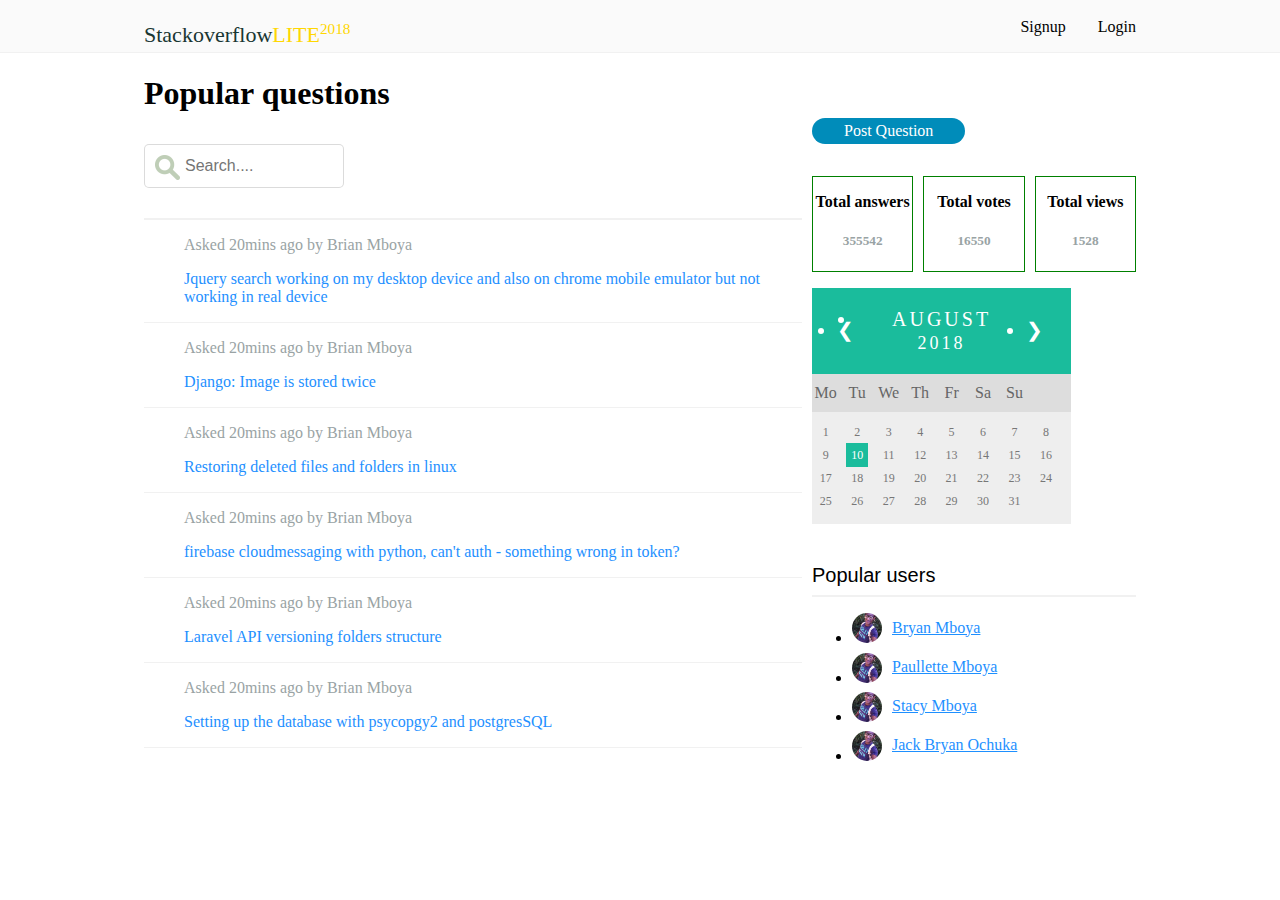
<file: index.html>
<!DOCTYPE html>

<html>

<head>
    <meta name="viewport" content="width=device-width, initial-scale=1.0">
    <link rel="stylesheet" href="https://use.fontawesome.com/releases/v5.0.13/css/all.css" integrity="sha384-DNOHZ68U8hZfKXOrtjWvjxusGo9WQnrNx2sqG0tfsghAvtVlRW3tvkXWZh58N9jp" crossorigin="anonymous">
    <link rel="stylesheet" href="UI/static/css/asheuh-framework.css" type="text/css">
    <link rel="shortcut icon" href="UI/static/images/H-logo.ico">
    <link rel="stylesheet" href="UI/static/css/style.css" type="text/css">
    <script src="UI/static/js/app.js"></script>
    <title>Stackoverflow | Lite</title>
</head>

<body>
    <header class="header">
        <nav class="myNavbar">
            <div>
                <ul class="myNav">
                    <div class="my-container">
                        <li>
                            <a style="font-size: 22px; color: gold;" href="index.html"><span class="smallerFont">Stackoverflow</span>LITE<sup><small>2018</small></sup></a>
                        </li>
                        <li class="right"><a href="UI/templates/mains/signin.html"> Login</a></li>
                        <li class="right"><a href="UI/templates/mains/signup.html"> Signup</a></li>
                    </div>
                </ul>
            </div>
        </nav>
    </header>
    <div class="my-container content grid-3">
        <div class="span-col-2">
            <h1>Popular questions</h1>
            <div class="search">
                <input class="animated" name="search" type="text" placeholder="Search....">
            </div>
            <hr>
            <div class="quiz">
                <ul class="qa">
                    <p class="asheuh">Asked 20mins ago by Brian Mboya</p>
                    <li class="dropdown-btn">
                        <a href="#">Jquery search working on my desktop device and also on chrome mobile emulator but not working in real device</a>
                    </li>
                    <div class="dropdown-container">
                        <ul class="stats">
                            <div class="new-container">
                                <h2>Question summary</h2>
                                <p>
                                    I have a website which contains jquery search (search based on object properties) and 
                                    the search result (HTML content) is appended from jquery. it is working perfectly fine 
                                    on a web device and also on chrome mobile emulator (in dev console) but it is not 
                                    working on the real device (Tested on both Android and IOS)
                                </p>
                                <div class="grid-3">
                                    <div class="summary">
                                        <h4>Total answers</h4>
                                        <h5><a href="#">0</a></h5>
                                        <a class="btn btn-success" href="UI/templates/mains/signin.html">Post Answer</a>
                                    </div>
                                    <div class="summary">
                                        <h4>Total votes</h4>
                                        <h5><a href="#">10</a></h5>
                                        <a href="UI/templates/mains/signin.html" class="btn btn-success">add vote</a>
                                    </div>
                                    <div class="summary">
                                        <h4>Total views</h4>
                                        <h5><a href="#">18</a></h5>
                                        <a href="UI/templates/mains/nonloginqdetails.html" class="btn btn-primary">view details</a>
                                    </div>
                                </div>
                            </div>
                        </ul>
                    </div>
                </ul>
            </div>
            <div class="quiz">
                <ul class="qa">
                    <p class="asheuh">Asked 20mins ago by Brian Mboya</p>
                    <li class="dropdown-btn">
                        <a href="#">Django: Image is stored twice</a>
                    </li>
                    <div class="dropdown-container">
                        <ul class="stats">
                            <div class="new-container">
                                <h2>Question summary</h2>
                                <p>
                                    I have a website which contains jquery search (search based on object properties) and
                                    the search result (HTML content) is appended from jquery. it is working perfectly fine
                                    on a web device and also on chrome mobile emulator (in dev console) but it is not
                                    working on the real device (Tested on both Android and IOS)
                                </p>
                                <div class="grid-3">
                                    <div class="summary">
                                        <h4>Total answers</h4>
                                        <h5><a href="#">0</a></h5>
                                        <a href="UI/templates/mains/signin.html" class="btn btn-success">post answer</a>
                                    </div>
                                    <div class="summary">
                                        <h4>Total votes</h4>
                                        <h5><a href="#">10</a></h5>
                                        <a href="#" class="btn btn-success">add vote</a>
                                    </div>
                                    <div class="summary">
                                        <h4>Total views</h4>
                                        <h5><a href="#">18</a></h5>
                                        <a href="UI/templates/mains/nonloginqdetails.html" class="btn btn-primary">view details</a>
                                    </div>
                                </div>
                            </div>
                        </ul>
                    </div>
                </ul>
            </div>
            <div class="quiz">
                <ul class="qa">
                    <p class="asheuh">Asked 20mins ago by Brian Mboya</p>
                    <li class="dropdown-btn">
                        <a href="#">Restoring deleted files and folders in linux</a>
                    </li>
                    <div class="dropdown-container">
                        <ul class="stats">
                            <div class="new-container">
                                <h2>Question summary</h2>
                                <p>
                                    I have a website which contains jquery search (search based on object properties) and
                                    the search result (HTML content) is appended from jquery. it is working perfectly fine
                                    on a web device and also on chrome mobile emulator (in dev console) but it is not
                                    working on the real device (Tested on both Android and IOS)
                                </p>
                                <div class="grid-3">
                                    <div class="summary">
                                        <h4>Total answers</h4>
                                        <h5><a href="#">0</a></h5>
                                        <a href="UI/templates/mains/signin.html" class="btn btn-success">post answer</a>
                                    </div>
                                    <div class="summary">
                                        <h4>Total votes</h4>
                                        <h5><a href="#">10</a></h5>
                                        <a href="#" class="btn btn-success">add vote</a>
                                    </div>
                                    <div class="summary">
                                        <h4>Total views</h4>
                                        <h5><a href="#">18</a></h5>
                                        <a href="UI/templates/mains/nonloginqdetails.html" class="btn btn-primary">view details</a>
                                    </div>
                                </div>
                            </div>
                        </ul>
                    </div>
                </ul>
            </div>
            <div class="quiz">
                <ul class="qa">
                    <p class="asheuh">Asked 20mins ago by Brian Mboya</p>
                    <li class="dropdown-btn">
                        <a href="#">firebase cloudmessaging with python, can't auth - something wrong in token?</a>
                    </li>
                    <div class="dropdown-container">
                        <ul class="stats">
                            <div class="new-container">
                                <h2>Question summary</h2>
                                <p>
                                    I have a website which contains jquery search (search based on object properties) and
                                    the search result (HTML content) is appended from jquery. it is working perfectly fine
                                    on a web device and also on chrome mobile emulator (in dev console) but it is not
                                    working on the real device (Tested on both Android and IOS)
                                </p>
                                <div class="grid-3">
                                    <div class="summary">
                                        <h4>Total answers</h4>
                                        <h5><a href="#">0</a></h5>
                                        <a href="UI/templates/mains/signin.html" class="btn btn-success">post answer</a>
                                    </div>
                                    <div class="summary">
                                        <h4>Total votes</h4>
                                        <h5><a href="#">10</a></h5>
                                        <a href="#" class="btn btn-success">add vote</a>
                                    </div>
                                    <div class="summary">
                                        <h4>Total views</h4>
                                        <h5><a href="#">18</a></h5>
                                        <a href="UI/templates/mains/nonloginqdetails.html" class="btn btn-primary">view details</a>
                                    </div>
                                </div>
                            </div>
                        </ul>
                    </div>
                </ul>
            </div>
            <div class="quiz">
                <ul class="qa">
                    <p class="asheuh">Asked 20mins ago by Brian Mboya</p>
                    <li class="dropdown-btn">
                        <a href="#">Laravel API versioning folders structure</a>
                    </li>
                    <div class="dropdown-container">
                        <ul class="stats">
                            <div class="new-container">
                                <h2>Question summary</h2>
                                <p>
                                    I have a website which contains jquery search (search based on object properties) and
                                    the search result (HTML content) is appended from jquery. it is working perfectly fine
                                    on a web device and also on chrome mobile emulator (in dev console) but it is not
                                    working on the real device (Tested on both Android and IOS)
                                </p>
                                <div class="grid-3">
                                    <div class="summary">
                                        <h4>Total answers</h4>
                                        <h5><a href="#">0</a></h5>
                                        <a href="UI/templates/mains/signin.html" class="btn btn-success">post answer</a>
                                    </div>
                                    <div class="summary">
                                        <h4>Total votes</h4>
                                        <h5><a href="#">10</a></h5>
                                        <a href="#" class="btn btn-success">add vote</a>
                                    </div>
                                    <div class="summary">
                                        <h4>Total views</h4>
                                        <h5><a href="#">18</a></h5>
                                        <a href="UI/templates/mains/nonloginqdetails.html" class="btn btn-primary">view details</a>
                                    </div>
                                </div>
                            </div>
                        </ul>
                    </div>
                </ul>
            </div>
            <div class="quiz">
                <ul class="qa">
                    <p class="asheuh">Asked 20mins ago by Brian Mboya</p>
                    <li class="dropdown-btn">
                        <a href="#">Setting up the database with psycopgy2 and postgresSQL</a>
                    </li>
                    <div class="dropdown-container">
                        <ul class="stats">
                            <div class="new-container">
                                <h2>Question summary</h2>
                                <p>
                                    I have a website which contains jquery search (search based on object properties) and
                                    the search result (HTML content) is appended from jquery. it is working perfectly fine
                                    on a web device and also on chrome mobile emulator (in dev console) but it is not
                                    working on the real device (Tested on both Android and IOS)
                                </p>
                                <div class="grid-3">
                                    <div class="summary">
                                        <h4>Total answers</h4>
                                        <h5><a href="#">1</a></h5>
                                        <a href="UI/templates/mains/signin.html" class="btn btn-success">post answer</a>
                                    </div>
                                    <div class="summary">
                                        <h4>Total votes</h4>
                                        <h5><a href="#">13</a></h5>
                                        <a href="#" class="btn btn-success">add vote</a>
                                    </div>
                                    <div class="summary">
                                        <h4>Total views</h4>
                                        <h5><a href="#">8</a></h5>
                                        <a href="UI/templates/mains/nonloginqdetails.html" class="btn btn-primary">view details</a>
                                    </div>
                                </div>
                            </div>
                        </ul>
                    </div>
                </ul>
            </div>
        </div>
        <div class="side-grid">
            <div class="post">
                <a href="UI/templates/mains/signin.html" class="btn btn-primary">Post Question</a>
            </div>
            <div class="side-grid">
                <div class="grid-3">
                    <div class="summary" style="border: 1px solid green; text-align: center;">
                        <h4 style="margin-top: 1em;">Total answers</h4>
                        <h5><a href="#">355542</a></h5>
                    </div>
                    <div class="summary" style="border: 1px solid green; text-align: center;">
                        <h4 style="margin-top: 1em;">Total votes</h4>
                        <h5><a href="#">16550</a></h5>
                    </div>
                    <div class="summary" style="border: 1px solid green; text-align: center;">
                        <h4 style="margin-top: 1em;">Total views</h4>
                        <h5><a href="#">1528</a></h5>
                    </div>
                </div>
            </div>
            <div class="cal" style="margin-top: 1em;">
            <div class="month">
                <ul>
                    <li class="prev">&#10094;</li>
                    <li class="next">&#10095;</li>
                    <li>
                        August<br>
                        <span style="font-size:18px">2018</span>
                    </li>
                </ul>
            </div>
            <ul class="weekdays">
                <li>Mo</li>
                <li>Tu</li>
                <li>We</li>
                <li>Th</li>
                <li>Fr</li>
                <li>Sa</li>
                <li>Su</li>
            </ul>
            <ul class="days">  
                <li>1</li>
                <li>2</li>
                <li>3</li>
                <li>4</li>
                <li>5</li>
                <li>6</li>
                <li>7</li>
                <li>8</li>
                <li>9</li>
                <li><span class="active">10</span></li>
                <li>11</li>
                <li>12</li>
                <li>13</li>
                <li>14</li>
                <li>15</li>
                <li>16</li>
                <li>17</li>
                <li>18</li>
                <li>19</li>
                <li>20</li>
                <li>21</li>
                <li>22</li>
                <li>23</li>
                <li>24</li>
                <li>25</li>
                <li>26</li>
                <li>27</li>
                <li>28</li>
                <li>29</li>
                <li>30</li>
                <li>31</li>
            </ul>
            </div>
            <div class="hide">
                <h3 id="brandi" class="side-link">Popular users</h3>
                <hr>
                <ul class="menu">
                    <li>
                        <a href="#" class="side-link">
                            <img class="image" style="border-radius: 50%; width: 30px; height: 30px;" src="UI/static/images/asheuh.jpeg">
                            <p style="margin-top: -1.8em; margin-left: 2.5em;">Bryan Mboya</p>
                        </a>
                    </li>
                    <li>
                        <a href="#" class="side-link">
                            <img class="image" style="border-radius: 50%; width: 30px; height: 30px;" src="UI/static/images/asheuh.jpeg">
                            <p style="margin-top: -1.8em; margin-left: 2.5em;">Paullette Mboya</p>
                        </a>
                    </li>
                    <li>
                        <a href="#" class="side-link">
                            <img class="image" style="border-radius: 50%; width: 30px; height: 30px;" src="UI/static/images/asheuh.jpeg">
                            <p style="margin-top: -1.8em; margin-left: 2.5em;">Stacy Mboya</p>
                        </a>
                    </li>
                    <li>
                        <a href="#" class="side-link">
                            <img class="image" style="border-radius: 50%; width: 30px; height: 30px;" src="UI/static/images/asheuh.jpeg">
                            <p style="margin-top: -1.8em; margin-left: 2.5em;">Jack Bryan Ochuka</p>
                        </a>
                    </li>
                </ul>
            </div>
        </div>
    </div>
    <script>
        includeHTML();
    </script>
</body>

</html>
</file>
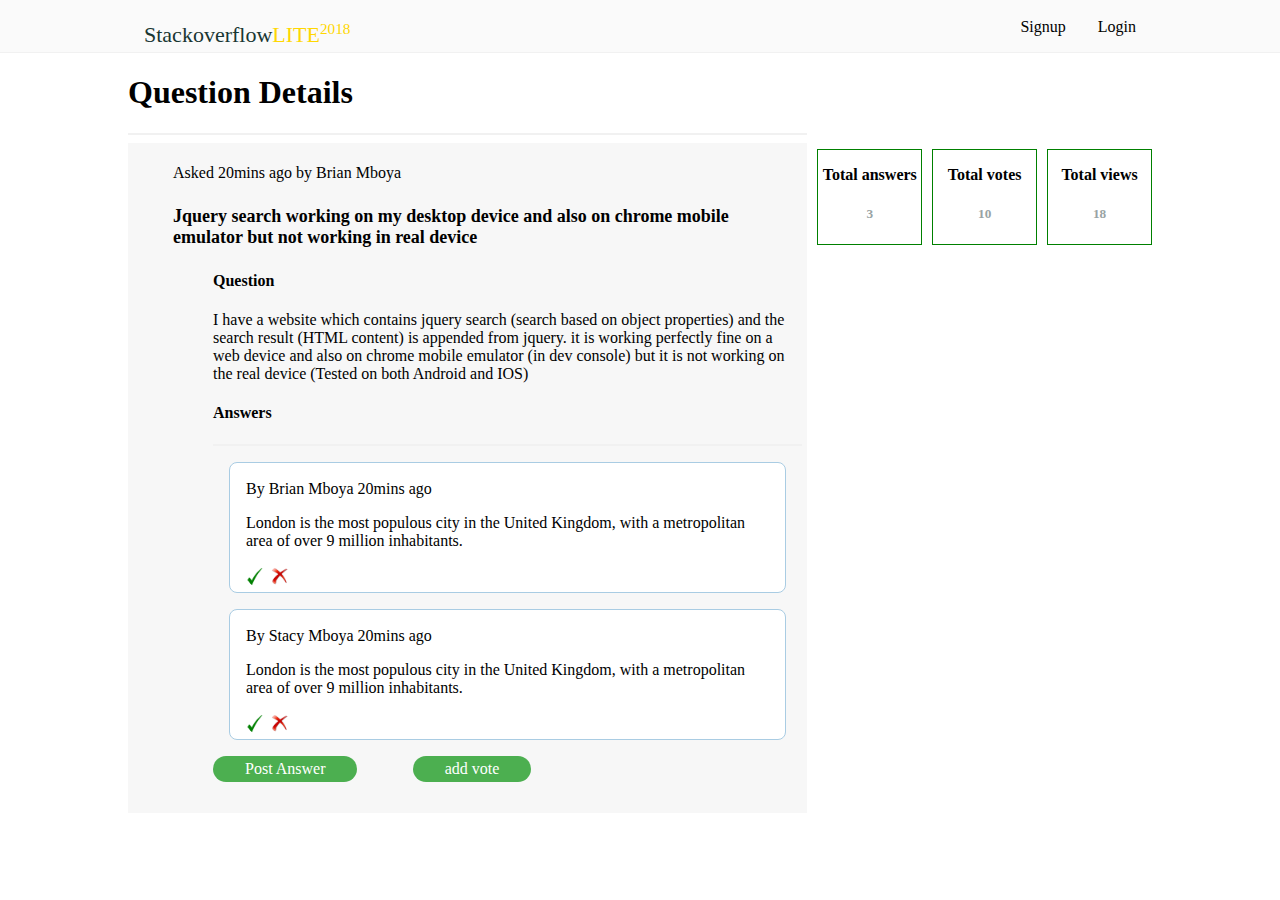
<file: UI/templates/mains/nonloginqdetails.html>
<!DOCTYPE html>

<html>

<head>
    <meta name="viewport" content="width=device-width, initial-scale=1.0">
    <link rel="stylesheet" href="https://use.fontawesome.com/releases/v5.0.13/css/all.css" integrity="sha384-DNOHZ68U8hZfKXOrtjWvjxusGo9WQnrNx2sqG0tfsghAvtVlRW3tvkXWZh58N9jp" crossorigin="anonymous">
    <link rel="stylesheet" href="../../static/css/asheuh-framework.css" type="text/css">
    <link rel="shortcut icon" href="../../static/images/H-logo.ico">
    <link rel="stylesheet" href="../../static/css/style.css" type="text/css">
    <script src="../../static/js/app.js"></script>
    <title>Stackoverflow | Lite</title>
</head>

<body>
    <header class="header">
        <nav class="myNavbar">
            <div>
                <ul class="myNav">
                    <div class="my-container">
                        <li>
                            <a style="font-size: 22px; color: gold;" href="../../../index.html"><span class="smallerFont">Stackoverflow</span>LITE<sup><small>2018</small></sup></a>
                        </li>
                        <li class="right"><a href="signin.html"> Login</a></li>
                        <li class="right"><a href="signup.html"> Signup</a></li>
                    </div>
                </ul>
            </div>
        </nav>
    </header>
    <div class="my-container grid-3">
        <div class="span-col-2">
            <h1>Question Details</h1>
            <hr>
            <div class="quiz" style="background-color: #F7F7F7; padding: 5px;">
                <ul class="qa">
                    <p class="asheuh">Asked 20mins ago by Brian Mboya</p>
                    <h4 style="font-size:18px">Jquery search working on my desktop device and also on chrome mobile emulator but not working in real device</h4>
                    <div class="d-container">
                        <ul class="stats">
                            <div class="new-container">
                                <h4>Question</h4>
                                <p>
                                    I have a website which contains jquery search (search based on object properties) and 
                                    the search result (HTML content) is appended from jquery. it is working perfectly fine 
                                    on a web device and also on chrome mobile emulator (in dev console) but it is not 
                                    working on the real device (Tested on both Android and IOS)
                                </p>
                                <h4>Answers</h4>
                                <div class="first span-col-3">
                                    <div class="">
                                        <hr>
                                        <div class="panel pale-green">
                                            <p>By Brian Mboya 20mins ago</p>
                                            <p>London is the most populous city in the United Kingdom, with a metropolitan area of over 9 million inhabitants.</p>
                                            <a href="#"><img class="image" style="border-radius: 50%; width: 20px; height: 20px;" src="../../static/images/tick-icon-44.png"></a>
                                            <a href="#"><img class="image" style="border-radius: 50%; width: 20px; height: 20px;" src="../../static/images/x.png"></a>
                                        </div>
                                        <div class="panel pale-green">
                                            <p>By Stacy Mboya 20mins ago</p>
                                            <p>London is the most populous city in the United Kingdom, with a metropolitan area of over 9 million inhabitants.</p>
                                            <a href="#"><img class="image" style="border-radius: 50%; width: 20px; height: 20px;" src="../../static/images/tick-icon-44.png"></a>
                                            <a href="#"><img class="image" style="border-radius: 50%; width: 20px; height: 20px;" src="../../static/images/x.png"></a>
                                        </div>
                                    </div>
                                </div>
                                <div class="grid-3">
                                    <div class="summary">
                                        <a class="btn btn-success" href="signin.html">Post Answer</a> 
                                    </div>
                                    <div class="summary">
                                        <a href="signin.html" class="btn btn-success">add vote</a>
                                    </div>
                                </div>
                            </div>
                        </ul>
                    </div>
                </ul>
            </div>
        </div>
        <div class="side-grid">
            <div class="grid-3" style="margin-top: 6em">
                <div class="summary" style="border: 1px solid green; text-align: center;">
                    <h4 style="margin-top: 1em;">Total answers</h4>
                    <h5><a href="#">3</a></h5>
                </div>
                <div class="summary" style="border: 1px solid green; text-align: center;">
                    <h4 style="margin-top: 1em;">Total votes</h4>
                    <h5><a href="#">10</a></h5>
                </div>
                <div class="summary" style="border: 1px solid green; text-align: center;">
                    <h4 style="margin-top: 1em;">Total views</h4>
                    <h5><a href="#">18</a></h5>
                </div>
            </div>
        </div>
    </div>
</body>
</html>
</file>
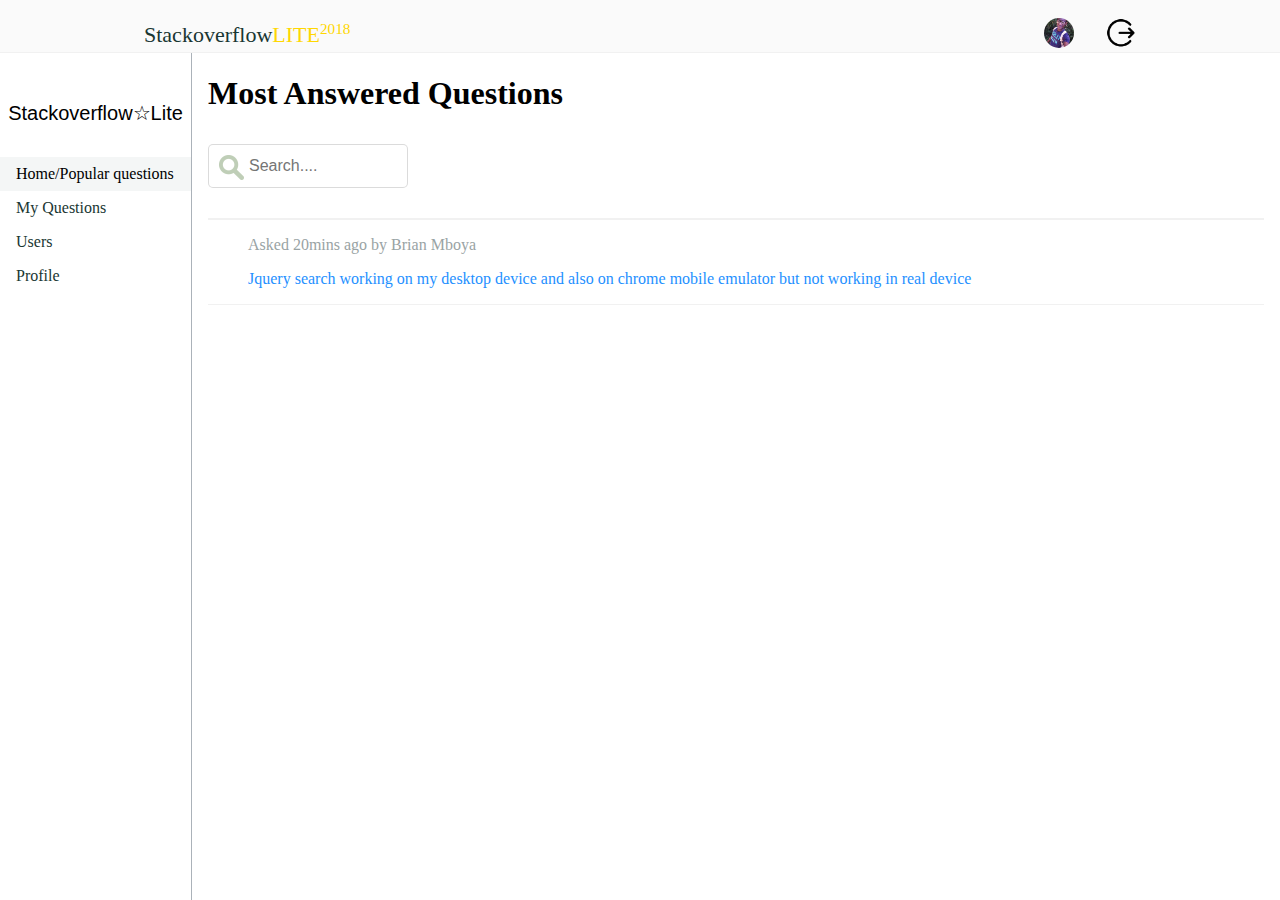
<file: UI/templates/mains/questionwithmostanswers.html>
<!DOCTYPE html>

<html>

<head>
    <meta name="viewport" content="width=device-width, initial-scale=1.0">
    <link rel="stylesheet" href="https://use.fontawesome.com/releases/v5.0.13/css/all.css" integrity="sha384-DNOHZ68U8hZfKXOrtjWvjxusGo9WQnrNx2sqG0tfsghAvtVlRW3tvkXWZh58N9jp" crossorigin="anonymous">
    <link rel="stylesheet" href="../../static/css/asheuh-framework.css" type="text/css">
    <link rel="shortcut icon" href="../../static/images/H-logo.ico">
    <link rel="stylesheet" href="../../static/css/style.css" type="text/css">
    <script src="../../static/js/app.js"></script>
    <title>Stackoverflow | Lite</title>
</head>

<body>
    <header class="header">
        <nav class="myNavbar">
            <div>
                <ul class="myNav">
                    <div class="my-container">
                        <li>
                            <a style="font-size: 22px; color: gold;" href="home.html"><span class="smallerFont">Stackoverflow</span>LITE<sup><small>2018</small></sup></a>
                        </li>
                        <li class="right">
                            <a href="signin.html">
                                <img class="image" style="border-radius: 50%; width: 30px; height: 30px;" src="../../static/images/logout-rounded-filled.png">
                            </a>
                        </li>
                        <li class="right">
                            <a href="userprofile.html">
                                <img class="image" style="border-radius: 50%; width: 30px; height: 30px;" src="../../static/images/asheuh.jpeg">
                            </a>
                        </li>
                    </div>
                </ul>
            </div>
        </nav>
    </header>
    <div include-html="usermenu.html"></div>
    <script>
        includeHTML();
    </script>
    <div class="content">
        <h1>Most Answered Questions</h1>
        <div class="search">
                <input class="animated" name="search" type="text" placeholder="Search....">
            </div>
            <hr>
            <div class="quiz">
                <ul class="qa">
                    <p class="asheuh">Asked 20mins ago by Brian Mboya</p>
                    <li class="dropdown-btn">
                        <a href="#">Jquery search working on my desktop device and also on chrome mobile emulator but not working in real device</a>
                    </li>
                    <div class="dropdown-container">
                        <ul class="stats">
                            <div class="new-container">
                                <h2>Question summary</h2>
                                <p>
                                    I have a website which contains jquery search (search based on object properties) and
                                    the search result (HTML content) is appended from jquery. it is working perfectly fine
                                    on a web device and also on chrome mobile emulator (in dev console) but it is not
                                    working on the real device (Tested on both Android and IOS)
                                </p>
                                <div class="grid-3">
                                    <div class="summary">
                                        <h4>Total answers</h4>
                                        <h5><a href="#">3</a></h5>
                                        <a onclick="document.getElementById('id01').style.display='block'" class="btn btn-success" href="#">Post Answer</a>
                                        <div id="id01" class="modal">
                                            <form class="modal-content animate" action="/action_page.php">
                                                <div class="scontainer">
                                                    <label style="float:left" for="psw"><h2>Your Answer</h2></label>
                                                    <textarea id="subject" name="subject" placeholder="Type your answer here..." style="height:200px"></textarea>
                                                    <a href="#" class="btn btn-primary" type="submit">Submit</a>
                                                </div>
                                            </form>
                                        </div>
                                    </div>
                                    <div class="summary">
                                        <h4>Total votes</h4>
                                        <h5><a href="#">10</a></h5>
                                        <a href="#" class="btn btn-success">add vote</a>
                                    </div>
                                    <div class="summary">
                                        <h4>Total views</h4>
                                        <h5><a href="#">18</a></h5>
                                        <a href="details.html" class="btn btn-primary">view details</a>
                                    </div>
                                    <div class="summary">
                                        <a href="#" class="btn btn-danger">Delete Question</a>
                                    </div>
                                </div>
                            </div>
                        </ul>
                    </div>
                </ul>
            </div>
    </div>
</body>
</html>
</file>
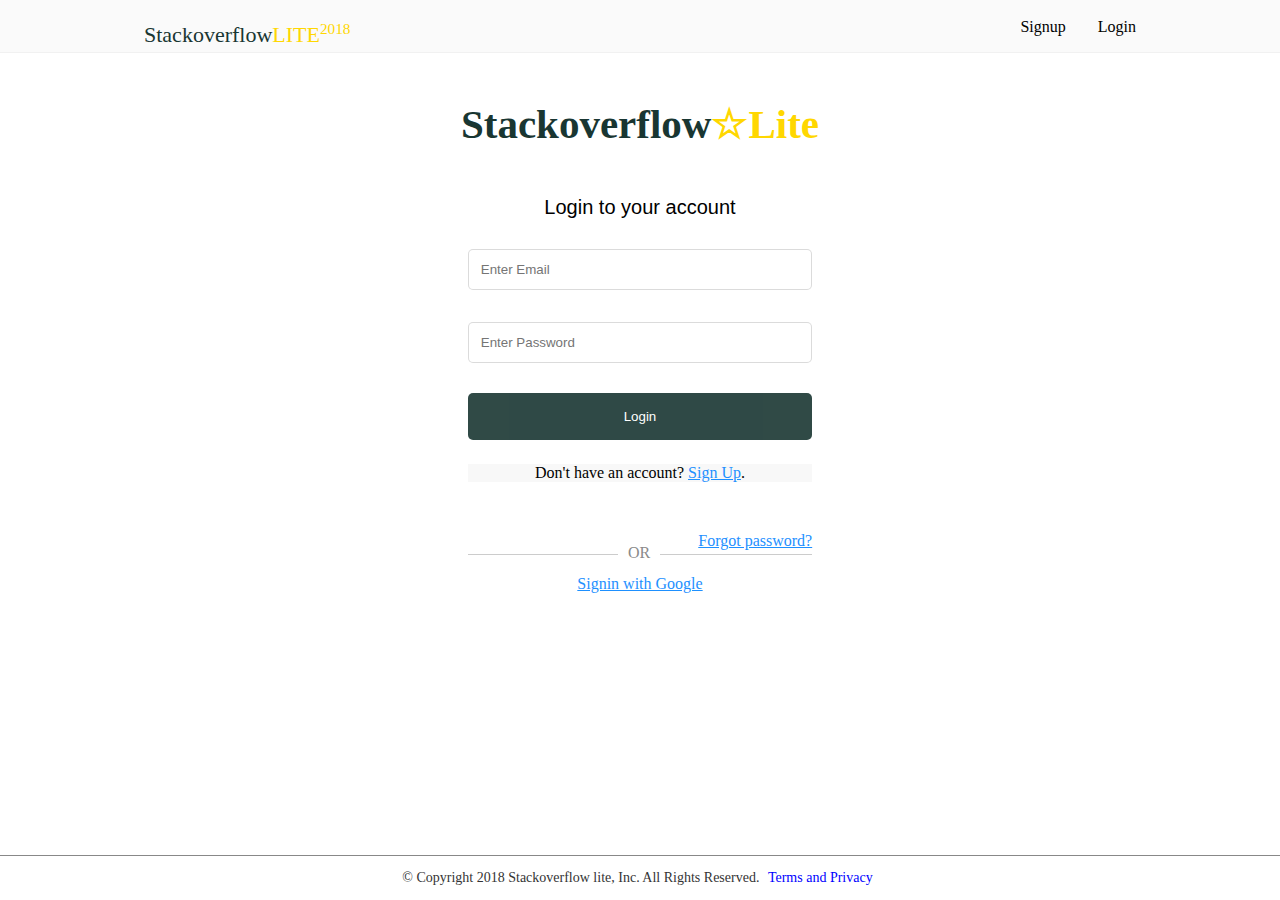
<file: UI/templates/mains/signin.html>
<!DOCTYPE html>

<head>
    <meta name="viewport" content="width=device-width, initial-scale=1.0">
    <link rel="stylesheet" href="../../static/css/asheuh-framework.css" type="text/css">
    <link rel="stylesheet" href="../../static/css/style.css" type="text/css">
    <link rel="shortcut icon" href="../../static/images/H-logo.ico">
    <title>base</title>
</head>

<body>
    <header class="header">
        <nav class="myNavbar">
            <div>
                <ul class="myNav">
                    <div class="my-container">
                        <li class="brand">
                            <a style="font-size: 22px; color: gold;" href="../../../index.html"><span class="smallerFont">Stackoverflow</span>LITE<sup><small >2018</small></sup></a>
                        </li>
                        <li class="right"><a href="signin.html"> Login</a></li>
                        <li class="right"><a href="signup.html"> Signup</a></li>
                    </div>
                </ul>
            </div>
        </nav>
    </header>
    <div id="signup">
        <h1 class="head">
            <span class="smallerFont">Stackoverflow</span>&#x2606;Lite
        </h1>
        <form action="home.html">
            <div class="imgcontainer">
                <h3>Login to your account</h3>
            </div>

            <div class="container">
                <input type="text" placeholder="Enter Email" name="email" required>
                <input type="password" placeholder="Enter Password" name="pass" required>
                <button type="submit" class="sella">Login</button>
            </div>
            <div class="container signin">
                <p>Don't have an account? <a href="signup.html">Sign Up</a>.</p>
            </div><br>
            <div class="container">
                <span class="asheuh"><a href="#">Forgot password?</a></span><br>
            </div>
            <div class="separator">
                <span class="separator-text">OR</span>
            </div>
            <div class="socmed-login">
                <a href="#g-plus" class="socmed-btn google-btn">
                    <span>Signin with Google</span>
                </a>
            </div>
        </form>
    </div>

    <div class="my-footer">
        <p class="foot">&copy; Copyright 2018 Stackoverflow lite, Inc. All Rights Reserved. <a class="default-link" href="#">Terms and Privacy</a></p>
    </div>

</body>

</html>
</file>
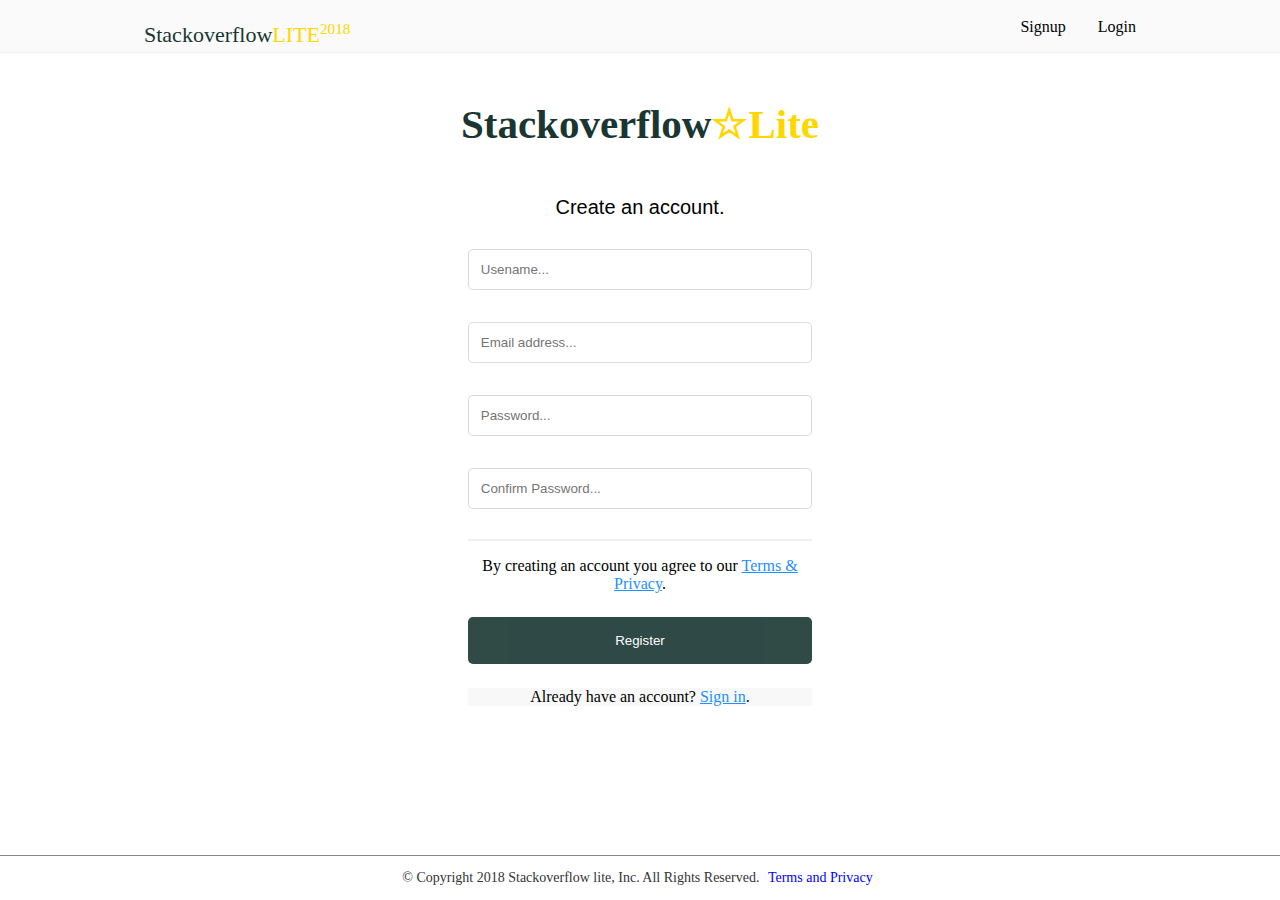
<file: UI/templates/mains/signup.html>
<!DOCTYPE html>

<html>

<head>
    <meta name="viewport" content="width=device-width, initial-scale=1.0">
    <link rel="stylesheet" href="../../static/css/asheuh-framework.css" type="text/css">
    <link rel="stylesheet" href="../../static/css/style.css" type="text/css">
    <link rel="shortcut icon" href="../../static/images/H-logo.ico">
    <title>base</title>
</head>

<body>
    <header class="header">
        <nav class="myNavbar">
            <div>
                <ul class="myNav">
                    <div class="my-container">
                        <li class="brand">
                            <a style="font-size: 22px; color: gold;" href="../../../index.html"><span class="smallerFont">Stackoverflow</span>LITE<sup><small >2018</small></sup></a>
                        </li>
                        <li class="right"><a href="signin.html"> Login</a></li>
                        <li class="right"><a href="signup.html"> Signup</a></li>
                    </div>
                </ul>
            </div>
        </nav>
    </header>
    <div id="signup">
        <h1 class="head">
            <span class="smallerFont">Stackoverflow</span>&#x2606;Lite
        </h1>
        <form action="home.html">
            <div class="container">
                <h3>Create an account.</h3>
                <input type="text" placeholder="Usename..." name="email" required>
                <input type="text" placeholder="Email address..." name="email" required>
                <input type="password" placeholder="Password..." name="pass" required>
                <input type="password" placeholder="Confirm Password..." name="confirm" required>
                <hr>
                <p>By creating an account you agree to our <a href="#">Terms & Privacy</a>.</p>

                <button type="submit" class="sella">Register</button>
            </div>

            <div class="container signin">
                <p>Already have an account? <a href="signin.html">Sign in</a>.</p>
            </div>
        </form>
    </div>

    <div class="my-footer">
        <p class="foot">&copy; Copyright 2018 Stackoverflow lite, Inc. All Rights Reserved. <a class="default-link" href="#">Terms and Privacy</a></p>
    </div>

</body>

</html>
</file>
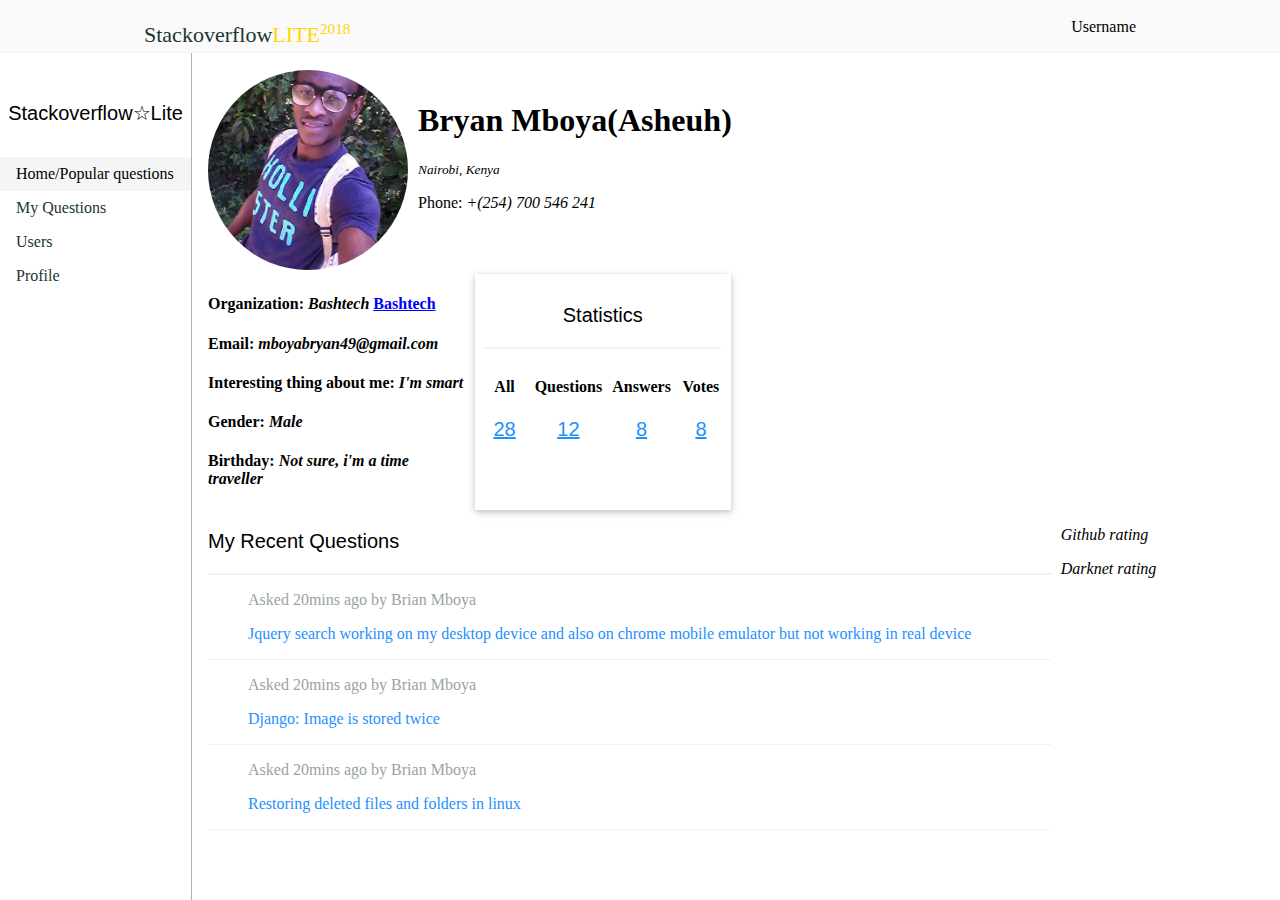
<file: UI/templates/mains/userprofile.html>
<!DOCTYPE html>

<html>

<head>
    <meta name="viewport" content="width=device-width, initial-scale=1.0">
    <link rel="stylesheet" href="https://use.fontawesome.com/releases/v5.0.13/css/all.css" integrity="sha384-DNOHZ68U8hZfKXOrtjWvjxusGo9WQnrNx2sqG0tfsghAvtVlRW3tvkXWZh58N9jp" crossorigin="anonymous">
    <link rel="stylesheet" href="../../static/css/asheuh-framework.css" type="text/css">
    <link rel="shortcut icon" href="../../static/images/H-logo.ico">
    <link rel="stylesheet" href="../../static/css/style.css" type="text/css">
    <script src="../../static/js/app.js"></script>
    <title>Stackoverflow | Lite</title>
</head>

<body>
    <header class="header">
        <nav class="myNavbar">
            <div>
                <ul class="myNav">
                    <div class="my-container">
                        <li>
                            <a style="font-size: 22px; color: gold;" href="../../../index.html"><span class="smallerFont">Stackoverflow</span>LITE<sup><small>2018</small></sup></a>
                        </li>
                        <li class="right"><a href="#"> Username</a></li>
                    </div>
                </ul>
            </div>
        </nav>
    </header>
    <div include-html="../../templates/mains/usermenu.html"></div>
    <script>
        includeHTML();
    </script>
    <div class="content">
        <div class="asheuh-container">
            <div class="my-container-fluid">
                <div>
                    <div class="grid-6">
                        <div>
                            <img style="width: 200px; border-radius: 12em;" src="../../static/images/asheuh.jpeg">
                        </div>
                        <div class="span-col-5">
                            <h1 style="margin-top: 1em">Bryan Mboya(Asheuh)</h1>
                            <p><small><i>Nairobi, Kenya</i></small></p>
                            <p>Phone: <i>+(254) 700 546 241</i></p> 
                            <div class="social-icons">
                                <a href="#"><i style="color:blue;" class="me fab fa-facebook-square"></i></a>
                                <a href="#"><i style="color:#ffc838" class="me fab fa-instagram"></i></a>
                                <a href="#"><i style="color:#3498DB;" class="me fab fa-twitter-square"></i></a>
                                <a href="#"><i style="color:#21618C;" class="me fab fa-linkedin-in"></i></a>
                                <a href="#"><i style="color:red;" class="me fab fa-google-plus-square"></i></a>
                                <a href="#"><i style="color:black;" class="me fab fa-github-square"></i></a>

                            </div>
                        </div>
                    </div>
                    <div class="my-details">
                        <div class="grid-4">
                            <div>
                                <h4>Organization: <i>Bashtech</i> <a style="color: blue;" href="https://asheuh.github.io">Bashtech</a></h4>
                                <h4>Email: <i>mboyabryan49@gmail.com</i></h4>
                                <h4>Interesting thing about me: <i>I'm smart</i></h4>
                                <h4>Gender: <i> Male</i></h4>
                                <h4>Birthday: <i>Not sure, i'm a time traveller</i></h4>
                            </div>
                            <div class="card" style="padding: 10px; text-align:center;">
                                <h3><i class="fas fa-chart-bar"></i> Statistics</h3>
                                <hr>
                                <div class="grid-4">
                                    <div id="a">
                                        <h4>All</h4>
                                        <h3><a href="#">28</a></h3>
                                    </div>
                                    <div class="a">
                                        <h4>Questions</h4>
                                        <h3><a href="#">12</a></h3>
                                    </div>
                                    <div class="a">
                                        <h4>Answers</h4>
                                        <h3><a href="#">8</a></h3>
                                    </div>
                                    <div class="a">
                                        <h4>Votes</h4>
                                        <h3><a href="#">8</a></h3>
                                    </div>
                                </div>
                            </div>
                        </div>
                    </div>
                    <div class="grid-5">
                        <div class="span-col-4 Bio">
                            <div class="bio">
                                <h3>My Recent Questions</h3>
                                <div class="search">
                                </div>
                                <hr>
                                <div class="quiz">
                                    <ul class="qa">
                                        <p class="asheuh">Asked 20mins ago by Brian Mboya</p>
                                        <li class="dropdown-btn">
                                            <a href="#">Jquery search working on my desktop device and also on chrome mobile emulator but not working in real device</a>
                                        </li>
                                        <div class="dropdown-container">
                                            <ul class="stats">
                                                <div class="new-container">
                                                    <h2>Question summary</h2>
                                                    <p>
                                                    I have a website which contains jquery search (search based on object properties) and
                                                    the search result (HTML content) is appended from jquery. it is working perfectly fine
                                                    on a web device and also on chrome mobile emulator (in dev console) but it is not
                                                    working on the real device (Tested on both Android and IOS)
                                                    </p>
                                                    <div class="grid-3">
                                                        <div class="summary">
                                                            <h4>Total answers</h4>
                                                            <h5><a href="#">0</a></h5>
                                                            <a onclick="document.getElementById('id01').style.display='block'" class="btn btn-success" href="#">Post Answer</a>
                                                            <div id="id01" class="modal">            
                                                                <form class="modal-content animate" action="/action_page.php">
                                                                    <div class="scontainer">
                                                                        <label style="float:left" for="psw"><h2>Your Answer</h2></label>
                                                                        <textarea id="subject" name="subject" placeholder="Type your answer here..." style="height:200px"></textarea>
                                                                        <a href="#" class="btn btn-primary" type="submit">Submit</a>
                                                                    </div>
                                                                </form>
                                                            </div>
                                                        </div>
                                                        <div class="summary">
                                                            <h4>Total votes</h4>
                                                            <h5><a href="#">10</a></h5>
                                                            <a href="#" class="btn btn-success">add vote</a>
                                                        </div>
                                                        <div class="summary">
                                                            <h4>Total views</h4>
                                                            <h5><a href="#">18</a></h5>
                                                            <a href="UI/templates/mains/details.html" class="btn btn-primary">view details</a>
                                                        </div>
                                                        <div class="summary">
                                                            <a href="#" class="btn btn-danger">Delete</a>
                                                        </div>
                                                    </div>
                                                </div>
                                            </ul>
                                        </div>
                                    </ul>
                                </div>
                                <div class="quiz">
                                    <ul class="qa">
                                        <p class="asheuh">Asked 20mins ago by Brian Mboya</p>
                                        <li class="dropdown-btn">
                                            <a href="#">Django: Image is stored twice</a>
                                        </li>
                                        <div class="dropdown-container">
                                            <ul class="stats">
                                                <div class="new-container">
                                                    <h2>Question summary</h2>
                                                    <p>
                                                    I have a website which contains jquery search (search based on object properties) and
                                                    the search result (HTML content) is appended from jquery. it is working perfectly fine
                                                    on a web device and also on chrome mobile emulator (in dev console) but it is not
                                                    working on the real device (Tested on both Android and IOS)
                                                    </p>
                                                    <div class="grid-3">
                                                        <div class="summary">
                                                            <h4>Total answers</h4>
                                                            <h5><a href="#">0</a></h5>
                                                            <a href="UI/templates/mains/addanswer.html" class="btn btn-success">post answer</a>
                                                        </div>
                                                        <div class="summary">
                                                            <h4>Total votes</h4>
                                                            <h5><a href="#">10</a></h5>
                                                            <a href="#" class="btn btn-success">add vote</a>
                                                        </div>
                                                        <div class="summary">
                                                            <h4>Total views</h4>
                                                            <h5><a href="#">18</a></h5>
                                                            <a href="UI/templates/mains/details.html" class="btn btn-primary">view details</a>
                                                        </div>
                                                    </div>
                                                </div>
                                            </ul>
                                        </div>
                                    </ul>
                                </div>
                                <div class="quiz">
                                    <ul class="qa">
                                        <p class="asheuh">Asked 20mins ago by Brian Mboya</p>
                                        <li class="dropdown-btn">
                                            <a href="#">Restoring deleted files and folders in linux</a>
                                        </li>
                                        <div class="dropdown-container">
                                            <ul class="stats">
                                                <div class="new-container">
                                                    <h2>Question summary</h2>
                                                    <p>
                                                    I have a website which contains jquery search (search based on object properties) and
                                                    the search result (HTML content) is appended from jquery. it is working perfectly fine
                                                    on a web device and also on chrome mobile emulator (in dev console) but it is not
                                                    working on the real device (Tested on both Android and IOS)
                                                    </p>
                                                    <div class="grid-3">
                                                        <div class="summary">
                                                            <h4>Total answers</h4>
                                                            <h5><a href="#">0</a></h5>
                                                            <a href="UI/templates/mains/addanswer.html" class="btn btn-success">post answer</a>
                                                        </div>
                                                        <div class="summary">
                                                            <h4>Total votes</h4>
                                                            <h5><a href="#">10</a></h5>
                                                            <a href="#" class="btn btn-success">add vote</a>
                                                        </div>
                                                        <div class="summary">
                                                            <h4>Total views</h4>
                                                            <h5><a href="#">18</a></h5>
                                                            <a href="UI/templates/mains/details.html" class="btn btn-primary">view details</a>
                                                        </div>
                                                    </div>
                                                </div>
                                            </ul>
                                        </div>
                                    </ul>
                                </div>
                            </div>
                        </div>
                        <div>
                            <p><i>Github rating</i></p>
                            <span class="fa fa-star checked"></span>
                            <span class="fa fa-star checked"></span>
                            <span class="fa fa-star checked"></span>
                            <span class="fa fa-star checked"></span>
                            <span class="fa fa-star"></span>
                            <p><i>Darknet rating</i></p>
                            <span class="fa fa-star checked"></span>
                            <span class="fa fa-star checked"></span>
                            <span class="fa fa-star checked"></span>
                            <span class="fa fa-star"></span>
                            <span class="fa fa-star"></span>
                        </div>
                    </div>
                </div>
            </div>
        </div>
    </div>
</body>

</html>
</file>
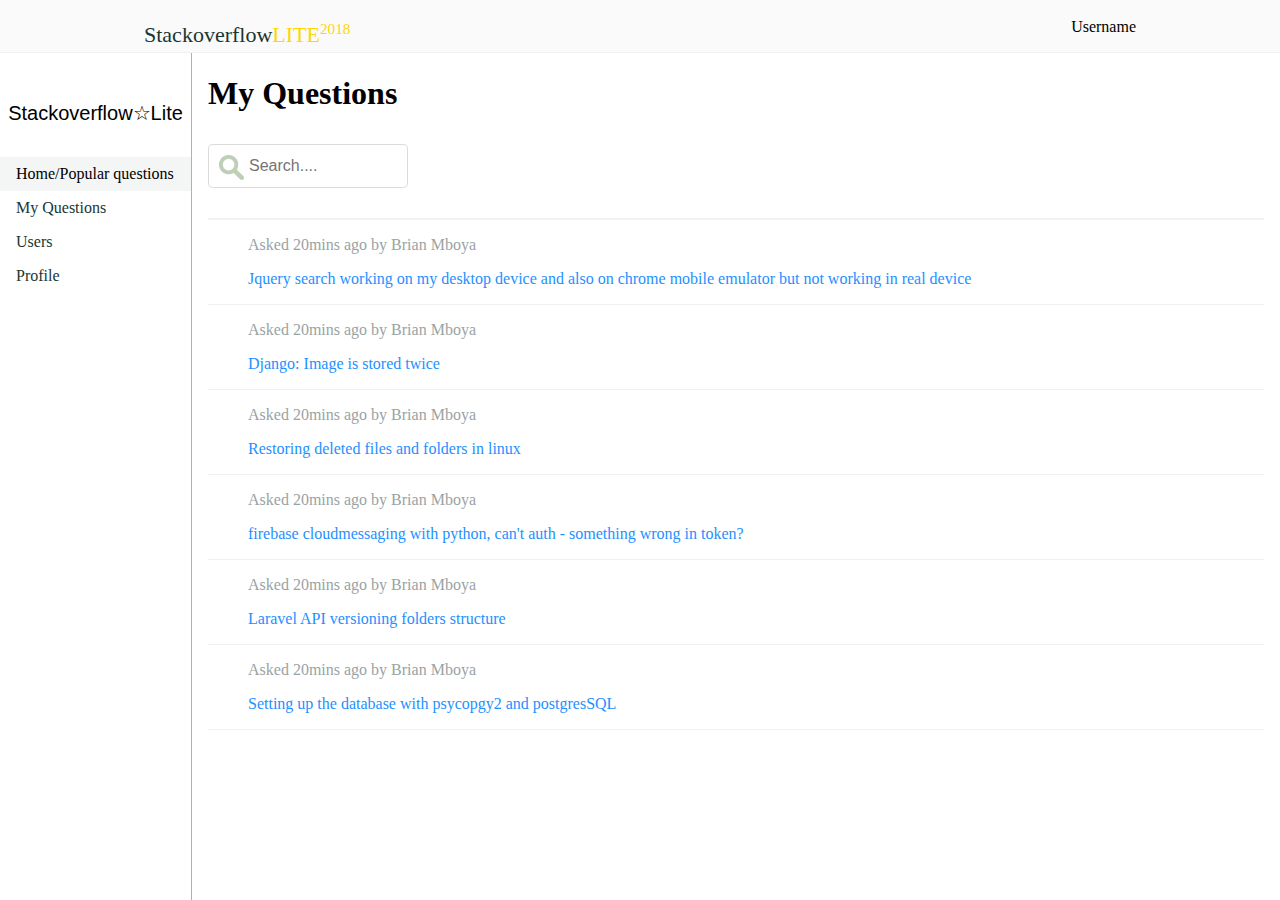
<file: UI/templates/mains/userquestions.html>
<!DOCTYPE html>

<html>

<head>
    <meta name="viewport" content="width=device-width, initial-scale=1.0">
    <link rel="stylesheet" href="https://use.fontawesome.com/releases/v5.0.13/css/all.css" integrity="sha384-DNOHZ68U8hZfKXOrtjWvjxusGo9WQnrNx2sqG0tfsghAvtVlRW3tvkXWZh58N9jp" crossorigin="anonymous">
    <link rel="stylesheet" href="../../static/css/asheuh-framework.css" type="text/css">
    <link rel="shortcut icon" href="../../static/images/H-logo.ico">
    <link rel="stylesheet" href="../../static/css/style.css" type="text/css">
    <script src="../../static/js/app.js"></script>
    <title>Stackoverflow | Lite</title>
</head>

<body>
    <header class="header">
        <nav class="myNavbar">
            <div>
                <ul class="myNav">
                    <div class="my-container">
                        <li>
                            <a style="font-size: 22px; color: gold;" href="../../../index.html"><span class="smallerFont">Stackoverflow</span>LITE<sup><small>2018</small></sup></a>
                        </li>
                        <li class="right"><a href="#"> Username</a></li>
                    </div>
                </ul>
            </div>
        </nav>
    </header>
    <div include-html="../../templates/mains/usermenu.html"></div>
    <script>
        includeHTML();
    </script>
    <div class="content">
        <h1>My Questions</h1>
        <div class="search">
                <input class="animated" name="search" type="text" placeholder="Search....">
            </div>
            <hr>
            <div class="quiz">
                <ul class="qa">
                    <p class="asheuh">Asked 20mins ago by Brian Mboya</p>
                    <li class="dropdown-btn">
                        <a href="#">Jquery search working on my desktop device and also on chrome mobile emulator but not working in real device</a>
                    </li>
                    <div class="dropdown-container">
                        <ul class="stats">
                            <div class="new-container">
                                <h2>Question summary</h2>
                                <p>
                                    I have a website which contains jquery search (search based on object properties) and
                                    the search result (HTML content) is appended from jquery. it is working perfectly fine
                                    on a web device and also on chrome mobile emulator (in dev console) but it is not
                                    working on the real device (Tested on both Android and IOS)
                                </p>
                                <div class="grid-3">
                                    <div class="summary">
                                        <h4>Total answers</h4>
                                        <h5><a href="#">0</a></h5>
                                        <a onclick="document.getElementById('id01').style.display='block'" class="btn btn-success" href="#">Post Answer</a>
                                        <div id="id01" class="modal">
                                            <form class="modal-content animate" action="/action_page.php">
                                                <div class="scontainer">
                                                    <label style="float:left" for="psw"><h2>Your Answer</h2></label>
                                                    <textarea id="subject" name="subject" placeholder="Type your answer here..." style="height:200px"></textarea>
                                                    <a href="#" class="btn btn-primary" type="submit">Submit</a>
                                                </div>
                                            </form>
                                        </div>
                                    </div>
                                    <div class="summary">
                                        <h4>Total votes</h4>
                                        <h5><a href="#">10</a></h5>
                                        <a href="#" class="btn btn-success">add vote</a>
                                    </div>
                                    <div class="summary">
                                        <h4>Total views</h4>
                                        <h5><a href="#">18</a></h5>
                                        <a href="UI/templates/mains/details.html" class="btn btn-primary">view details</a>
                                    </div>
                                    <div class="summary">
                                        <a href="#" class="btn btn-danger">Delete</a>
                                    </div>

                                </div>
                            </div>
                        </ul>
                    </div>
                </ul>
            </div>
            <div class="quiz">
                <ul class="qa">
                    <p class="asheuh">Asked 20mins ago by Brian Mboya</p>
                    <li class="dropdown-btn">
                        <a href="#">Django: Image is stored twice</a>
                    </li>
                    <div class="dropdown-container">
                        <ul class="stats">
                            <div class="new-container">
                                <h2>Question summary</h2>
                                <p>
                                    I have a website which contains jquery search (search based on object properties) and
                                    the search result (HTML content) is appended from jquery. it is working perfectly fine
                                    on a web device and also on chrome mobile emulator (in dev console) but it is not
                                    working on the real device (Tested on both Android and IOS)
                                </p>
                                <div class="grid-3">
                                    <div class="summary">
                                        <h4>Total answers</h4>
                                        <h5><a href="#">0</a></h5>
                                        <a href="UI/templates/mains/addanswer.html" class="btn btn-success">post answer</a>
                                    </div>
                                    <div class="summary">
                                        <h4>Total votes</h4>
                                        <h5><a href="#">10</a></h5>
                                        <a href="#" class="btn btn-success">add vote</a>
                                    </div>
                                    <div class="summary">
                                        <h4>Total views</h4>
                                        <h5><a href="#">18</a></h5>
                                        <a href="UI/templates/mains/details.html" class="btn btn-primary">view details</a>
                                    </div>
                                </div>
                            </div>
                        </ul>
                    </div>
                </ul>
            </div>
            <div class="quiz">
                <ul class="qa">
                    <p class="asheuh">Asked 20mins ago by Brian Mboya</p>
                    <li class="dropdown-btn">
                        <a href="#">Restoring deleted files and folders in linux</a>
                    </li>
                    <div class="dropdown-container">
                        <ul class="stats">
                            <div class="new-container">
                                <h2>Question summary</h2>
                                <p>
                                    I have a website which contains jquery search (search based on object properties) and
                                    the search result (HTML content) is appended from jquery. it is working perfectly fine
                                    on a web device and also on chrome mobile emulator (in dev console) but it is not
                                    working on the real device (Tested on both Android and IOS)
                                </p>
                                <div class="grid-3">
                                    <div class="summary">
                                        <h4>Total answers</h4>
                                        <h5><a href="#">0</a></h5>
                                        <a href="UI/templates/mains/addanswer.html" class="btn btn-success">post answer</a>
                                    </div>
                                    <div class="summary">
                                        <h4>Total votes</h4>
                                        <h5><a href="#">10</a></h5>
                                        <a href="#" class="btn btn-success">add vote</a>
                                    </div>
                                    <div class="summary">
                                        <h4>Total views</h4>
                                        <h5><a href="#">18</a></h5>
                                        <a href="UI/templates/mains/details.html" class="btn btn-primary">view details</a>
                                    </div>
                                </div>
                            </div>
                        </ul>
                    </div>
                </ul>
            </div>
            <div class="quiz">
                <ul class="qa">
                    <p class="asheuh">Asked 20mins ago by Brian Mboya</p>
                    <li class="dropdown-btn">
                        <a href="#">firebase cloudmessaging with python, can't auth - something wrong in token?</a>
                    </li>
                    <div class="dropdown-container">
                        <ul class="stats">
                            <div class="new-container">
                                <h2>Question summary</h2>
                                <p>
                                    I have a website which contains jquery search (search based on object properties) and
                                    the search result (HTML content) is appended from jquery. it is working perfectly fine
                                    on a web device and also on chrome mobile emulator (in dev console) but it is not
                                    working on the real device (Tested on both Android and IOS)
                                </p>
                                <div class="grid-3">
                                    <div class="summary">
                                        <h4>Total answers</h4>
                                        <h5><a href="#">0</a></h5>
                                        <a href="UI/templates/mains/addanswer.html" class="btn btn-success">post answer</a>
                                    </div>
                                    <div class="summary">
                                        <h4>Total votes</h4>
                                        <h5><a href="#">10</a></h5>
                                        <a href="#" class="btn btn-success">add vote</a>
                                    </div>
                                    <div class="summary">
                                        <h4>Total views</h4>
                                        <h5><a href="#">18</a></h5>
                                        <a href="UI/templates/mains/details.html" class="btn btn-primary">view details</a>
                                    </div>
                                </div>
                            </div>
                        </ul>
                    </div>
                </ul>
            </div>
            <div class="quiz">
                <ul class="qa">
                    <p class="asheuh">Asked 20mins ago by Brian Mboya</p>
                    <li class="dropdown-btn">
                        <a href="#">Laravel API versioning folders structure</a>
                    </li>
                    <div class="dropdown-container">
                        <ul class="stats">
                            <div class="new-container">
                                <h2>Question summary</h2>
                                <p>
                                    I have a website which contains jquery search (search based on object properties) and
                                    the search result (HTML content) is appended from jquery. it is working perfectly fine
                                    on a web device and also on chrome mobile emulator (in dev console) but it is not
                                    working on the real device (Tested on both Android and IOS)
                                </p>
                                <div class="grid-3">
                                    <div class="summary">
                                        <h4>Total answers</h4>
                                        <h5><a href="#">0</a></h5>
                                        <a href="UI/templates/mains/addanswer.html" class="btn btn-success">post answer</a>
                                    </div>
                                    <div class="summary">
                                        <h4>Total votes</h4>
                                        <h5><a href="#">10</a></h5>
                                        <a href="#" class="btn btn-success">add vote</a>
                                    </div>
                                    <div class="summary">
                                        <h4>Total views</h4>
                                        <h5><a href="#">18</a></h5>
                                        <a href="UI/templates/mains/details.html" class="btn btn-primary">view details</a>
                                    </div>
                                </div>
                            </div>
                        </ul>
                    </div>
                </ul>
            </div>
            <div class="quiz">
                <ul class="qa">
                    <p class="asheuh">Asked 20mins ago by Brian Mboya</p>
                    <li class="dropdown-btn">
                        <a href="#">Setting up the database with psycopgy2 and postgresSQL</a>
                    </li>
                    <div class="dropdown-container">
                        <ul class="stats">
                            <div class="new-container">
                                <h2>Question summary</h2>
                                <p>
                                    I have a website which contains jquery search (search based on object properties) and
                                    the search result (HTML content) is appended from jquery. it is working perfectly fine
                                    on a web device and also on chrome mobile emulator (in dev console) but it is not
                                    working on the real device (Tested on both Android and IOS)
                                </p>
                                <div class="grid-3">
                                    <div class="summary">
                                        <h4>Total answers</h4>
                                        <h5><a href="#">1</a></h5>
                                        <a href="UI/templates/mains/addanswer.html" class="btn btn-success">post answer</a>
                                    </div>
                                    <div class="summary">
                                        <h4>Total votes</h4>
                                        <h5><a href="#">13</a></h5>
                                        <a href="#" class="btn btn-success">add vote</a>
                                    </div>
                                    <div class="summary">
                                        <h4>Total views</h4>
                                        <h5><a href="#">8</a></h5>
                                        <a href="UI/templates/mains/details.html" class="btn btn-primary">view details</a>
                                    </div>
                                </div>
                            </div>
                        </ul>
                    </div>
                </ul>
            </div>
        </div>
    </body>
</html>
</file>
<file: UI/static/css/asheuh-framework.css>
/*

    @author Brian Mboya

*/


/*
------
Navbar
------
*/
.header {
    height: 53px;
}

.myNavbar ul.myNav {
    list-style-type: none;
    margin: 0;
    width: 100%;
    position: fixed;
    background-color: #FAFAFA;
    padding: 0;
    height: 53px;
    overflow: hidden;
    border-bottom: 1px solid #f1f1f1;
}

.myNavbar ul.myNav li {
    float: left;
}

.myNavbar ul.myNav li a {
    display: block;
    color: black;
    font-size: 16px;
    text-align: center;
    padding: 18px 16px;
    text-decoration: none;
}

.myNavbar ul.myNav li a:hover:not(.active) {
    background-color: none;
    color: #ABB2B9;
}

.myNavbar ul.myNav li a.active {
    background-color: #4CAF50;
}

.myNavbar ul.myNav li.right {
    float: right;
}

.asheuh-navbar {
    list-style-type: none;
    margin: 0;
    padding: 0;
    float: right;
    width: 85%;
    overflow: hidden;
    background-color: none;
    border-bottom: 1px solid #ccc;
}

.asheuh-navbar ul {
    list-style-type: none;
    margin: 0;
    padding: 0;
}

.asheuh-navbar ul li {
    float: left;
}

.asheuh-navbar ul li a {
    display: block;
    color: black;
    text-align: center;
    padding: 14px 16px;
    text-decoration: none;
}

.asheuh-navbar ul li a:hover:not(.active) {
    background-color: #EAF2F8;
    color: #5DADE2;
}

.asheuh-navbar ul li a.active {
    background-color: #4CAF50;
}

.asheuh-navbar ul li.right {
    float: right;
}


/* Navbar on small screen */

@media screen and (max-width: 600px) {
    .myNavbar ul.myNav li.right,
    .myNavbar ul.myNav li {
        float: none;
    }
}

@media screen and (max-width: 900px) {
    .asheuh-navbar ul li.right,
    .asheuh-navbar ul li {
        float: none;
    }
    .asheuh-navbar ul {
        width: 100%;
    }
    .asheuh-navbar {
        width: 100%;
    }
    .shownone {
        display: none;
    }
    .asheuh-navbar {
        background-color: #17202A;
    }
    .asheuh-navbar ul li a {
        display: block;
        color: white;
        text-align: center;
        padding: 14px 16px;
        text-decoration: none;
    }
}


/*
------------------
sidebar navigation 
------------------
*/

.asheuh-sidenav {
    margin: 0;
    padding: 0;
    width: 15%;
    background-color: #D1F2EB;
    position: fixed;
    height: 100%;
    overflow: auto;
    border-right: 1px solid #ABB2B9;
}

.asheuh-sidenav ul {
    list-style-type: none;
    width: 100%;
    margin: 0;
    padding: 0;
}

.asheuh-sidenav ul li a {
    display: block;
    color: rgb(25, 54, 50);
    padding: 8px 16px;
    text-decoration: none;
}

.asheuh-sidenav ul li a.active {
    background-color: #F4F6F6;
    color: black;
}

.asheuh-sidenav ul li a:hover:not(.active) {
    background-color: #D6EAF8;
    color: black;
}

.content {
    margin-left: 15%;
    padding: 1px 16px;
    height: 100%;
    width: 85%;
}


/* sidebar navigation on small screen */

@media screen and (max-width: 900px) {
    .asheuh-sidenav {
        width: 100%;
        height: auto;
        position: relative;
    }
    .asheuh-sidenav ul li a {
        float: left;
        padding: 15px;
    }
    .content {
        margin-left: 0;
    }
}

@media screen and (max-width: 900px) {
    .asheuh-sidenav ul li a {
        text-align: center;
        float: none;
    }
}


/*

-------------
dropdown menu
-------------

*/

.dropdown-container {
    display: none;
    width: 100%;
    background-color: #212F3D;
}

.dropdown-container li a {
    text-decoration: none;
    color: rgba(255, 255, 255, 0.736);
    display: block;
    border: none;
    background-color: #212F3D;
    width: 100%;
    text-align: left;
    cursor: pointer;
    outline: 0;
    padding: 8px 16px;
}

.dropdown-container li a:hover {
    background-color: #34495E;
}

@media screen and (max-width: 900px) {
    .dropdown-container li a {
        float: none;
        padding: 15px;
        outline: 0;
        width: 100%;
    }
    .dropdown-container li a:hover {
        background-color: none;
    }
}


/* 
-------------
containers
-----------
*/

.my-container-fluid {
    width: 100%;
    margin: auto;
}

.my-container {
    width: 80%;
    margin: auto;
}

@media screen and (max-width: 900px) {
    .my-container-fluid {
        width: 100%;
        margin: auto;
    }
    .my-container {
        width: 100%;
        margin: auto;
    }
}

/*

-----------
Grid system
-----------
*/

.span-col-2{grid-column: span 2 / auto;}
.span-col-3{grid-column: span 3 / auto;}
.span-col-4{grid-column: span 4 / auto;}
.span-col-5{grid-column: span 5 / auto;}

.grid-6 {
    display: grid;
    grid-template-columns: repeat(6, 1fr);
    grid-gap: 10px;
}

@media all and (max-width: 900px) {
    .grid-6 {
        display: grid;
        grid-template-columns: repeat(1, 1fr);
        grid-gap: 10px;
    }
}

.grid-5 {
    display: grid;
    grid-template-columns: repeat(5, 1fr);
    grid-gap: 10px;
}

@media all and (max-width: 900px) {
    .grid-5 {
        display: grid;
        grid-template-columns: repeat(1, 1fr);
        grid-gap: 10px;
    }
}

.grid-4 {
    display: grid;
    grid-template-columns: repeat(4, 1fr);
    grid-gap: 10px;
}

@media all and (max-width: 900px) {
    .grid-4 {
        display: grid;
        grid-template-columns: repeat(1, 1fr);
        grid-gap: 10px;
    }
}

.grid-3 {
    display: grid;
    grid-template-columns: repeat(3, 1fr);
    grid-gap: 10px;
}

@media all and (max-width: 900px) {
    .grid-3 {
        display: grid;
        grid-template-columns: repeat(1, 1fr);
        grid-gap: 10px;
        width: 100%;
    }
    .side-grid {
        display: none;
    }
}

.grid-2 {
    display: grid;
    grid-template-columns: repeat(2, 1fr);
    grid-gap: 10px;
}

@media all and (max-width: 900px) {
    .grid-2 {
        display: grid;
        grid-template-columns: repeat(1, 1fr);
        grid-gap: 10px;
    }
}

.grid-1 {
    display: grid;
    grid-template-columns: repeat(1, 1fr);
    grid-gap: 10px;
}

@media all and (max-width: 900px) {
    .grid-1 {
        display: grid;
        grid-template-columns: repeat(1, 1fr);
        grid-gap: 10px;
    }
}


/*
---------
button
-------

*/

.btn {
    color: white;
    border: none;
    padding: 4px 32px;
    text-align: center;
    border-radius: 2em;
    text-decoration: none;
    display: inline-block;
    font-size: 16px;
    margin-bottom: 10px;
}

.btn-success {
    background-color: #4CAF50;
}

.btn-primary {
    background-color: #008CBA;
}

.btn-danger {
    background-color: #f44336;
}


/*
---------
panel
--------
*/

.panel:after,
.panel:before {
    content: "";
    display: table;
    clear: both
}

.panel {
    padding: 0.1em 16px;
}

.panel {
    margin-top: 2em;
    margin: 1em;
    margin-bottom: 16px;
}

.pale-green {
    color: #000!important;
    background-color: white!important;
}

.pale-green p.asheuh {
    color: #A9CCE3;
}

.panel.pale-green {
    border-radius: 0.5em;
    border: 1px solid #A9CCE3;
}


/*

------
card
-----
*/

.card {
    box-shadow: 0 2px 5px 0 rgba(0, 0, 0, 0.16), 0 2px 10px 0 rgba(0, 0, 0, 0.12);
    background-color: rgba(255, 255, 255, 0.774);
    width: 100%;
    padding-bottom: 10px;
}

.card:last-child {
    margin-right: 5%;
}


/*
-----------
form input
----------
*/

input[type=text],
input[type=password] {
    width: 100%;
    padding: 12px;
    margin: 10px 0 22px 0;
    border-radius: 5px;
    border: 1px solid #80808049;
    background: white;
}


input[type=text]:focus,
input[type=password]:focus {
    background-color: white;
    outline: none;
    border: 1.5px solid #7ac9b7;
}

@media screen and (max-width: 600px) {
    .col-25,
    .col-75,
    input[type=submit] {
        width: 100%;
        margin-top: 0;
    }
}

@media screen and (max-width: 350px) {
    input[type=submit] {
        padding: 4px;
        font-size: 12px;
    }
    input[type=text] {
        padding: 8px;
    }
    p {
        font-size: 22px;
    }
    .registerbtn {
        width: 80%;
        margin: 10px 30% 10px 11%;
    }
}
</file>
<file: UI/static/css/style.css>
body {
    margin: 0;
}

.my-footer {
    position: absolute;
    left: 0;
    bottom: 0;
    width: 100%;
    color: #343434;
    text-align: center;
    border-top: 0.2px solid #808080ee;
}


.my-footer p {
    margin-top: 1em;
}

.my-footer p a {
    color: blue;
    text-decoration: none;
    margin: 0 5px
}

.my-footer p a:hover {
    text-decoration: underline
}

@media screen and (max-width: 600px) {
    .my-footer {
        display: none;
    }
}

* {
    box-sizing: border-box;
}

@media screen and (max-width: 600px) {
    .col-md-4 {
        width: 100%;
    }
}

div.paulla {
    max-width: 80%;
    margin: auto;
}

.container {
    background-color: white;
}

@media screen and (max-width: 300px) {
    span.asheuh {
        display: block;
        float: none;
    }
    .cancelbtn {
        width: 100%;
    }
    .footer p {
        font-size: 12px;
    }
}

span.asheuh {
    float: right;
    padding-top: 16px;
}

hr {
    border: 1px solid #f1f1f1;
}

button.sella {
    background-color: rgb(25, 54, 50);
    color: white;
    padding: 16px 20px;
    border-radius: 5px;
    margin: 8px 0;
    border: none;
    cursor: pointer;
    width: 100%;
    opacity: 0.9;
}

.sella:hover {
    opacity: 1;
}

a {
    color: dodgerblue;
}

.signin {
    background-color: #f1f1f17c;
    text-align: center;
}

#signup {
    width: 80%;
    margin: auto;
    padding: 20px;
    text-align: center;
}

form {
    display: inline-block;
    width: 35%;
}

@media all and (max-width:1093px) {
    form {
        width: 100%;
    }
}

p.foot {
    font-size: 14px;
}

h1.head {
    color: gold;
    font-size: 41px;
    font-weight: bold;
    word-wrap: break-word;
    -webkit-hyphens: auto;
    -moz-hyphens: auto;
    -ms-hyphens: auto;
    -o-hyphens: auto;
    hyphens: auto;
}

span.smallerFont {
    color: rgb(25, 54, 50);
}

.separator {
    margin: 20px 0;
    border-top: 1px solid #CCCCCC;
    position: relative;
}

.separator-text {
    display: block;
    position: absolute;
    top: -11px;
    left: 50%;
    margin-left: -22px;
    padding: 0px 10px;
    background: #FFFFFF;
    color: #8a8a8a;
}

.socmed-login .socmed-btn {
    padding: 10px 25px;
    border-radius: 10px;
    margin-top: 5px;
    text-align: center;
}

#brand {
    text-align: center;
    margin-top: 3em;
    margin-bottom: 2em;
}

#brandi {
    margin-top: 2em;
    margin-bottom: 0em;
}


#brand a {
    text-decoration: none;
    color: black;
}

h3 {
    font-family: "Segoe UI", Arial, sans-serif;
    font-weight: 400;
    font-size: 20px;
}

.social-icons a {
    font-size: 22px;
    padding: 5px;
}

.sidebar-footer {
    margin-top: 2em;
    text-align: center;
}

@media screen and (max-width: 1093px) {
    .sidebar-footer {
        display:none;
    }
    .hide {
        display:none;
    }
}

.asheuh-sidenav ul li h3 {
    display: block;
    color: black;
    padding: 8px 16px;
    text-decoration: none;
}

.search input[type=text] {
    width: 200px;
    box-sizing: border-box;
    border-radius: 5px;
    font-size: 16px;
    background-color: white;
    background-image: url('../images/search-icon-marine-th.png');
    background-position: 10px 10px;
    background-repeat: no-repeat;
    background-size: 25px 25px;
    padding: 12px 20px 12px 40px;
    -webkit-transition: width 0.4s ease-in-out;
    transition: width 0.4s ease-in-out;
}

@media screen and (max-width: 900px) {
    .search input[type=text] {
        width: 100%;
        box-sizing: border-box;
        border-radius: 5px;
        font-size: 16px;
        background-color: white;
        background-image: url('../images/search-icon-marine-th.png');
        background-position: 10px 10px;
        background-repeat: no-repeat;
        background-size: 25px 25px;
        padding: 12px 20px 12px 40px;
        -webkit-transition: width 0.4s ease-in-out;
        transition: width 0.4s ease-in-out;
    }
}

.search input[type=text]:focus {
    width: 100%;
}

.content .quiz {
    border-bottom: 0.1px solid #f1f1f1;
}

.content .quiz ul.qa li a {
    display: block;
    font-size: 16px;
    text-decoration: none;
}

.content .quiz ul.qa {
    list-style-type: none;
}

.content .quiz ul.qa p {
    color: #99A3A4;
}

.content .quiz ul.stats {
    background-color: #FCFBFB;
}

.summary p {
    margin-top: -1em;
}

.summary h4 {
    margin-top: -0.5em;
}

.summary h5 a {
    margin-top: -0.5em;
    text-decoration: none;
    color: #99A3A4;
}

.summary h1 {
    margin-top: -0.5em;
}


.month {
    padding: 20px 25px;
    width: 100%;
    background: #1abc9c;
    text-align: center;
}

.cal {
    width: 80%;
}

.month ul {
    margin: 0;
    padding: 0;
}

.month ul li {
    color: white;
    font-size: 20px;
    text-transform: uppercase;
    letter-spacing: 3px;
}

.month .prev {
    float: left;
    padding-top: 10px;
}

.month .next {
    float: right;
    padding-top: 10px;
}

.weekdays {
    margin: 0;
    padding: 10px 0;
    background-color: #ddd;
}

.weekdays li {
    display: inline-block;
    width: 10.6%;
    color: #666;
    text-align: center;
}

.days {
    padding: 10px 0;
    background: #eee;
    margin: 0;
}

.days li {
    list-style-type: none;
    display: inline-block;
    width: 10.6%;
    text-align: center;
    margin-bottom: 5px;
    font-size:12px;
    color: #777;
}

.days li .active {
    padding: 5px;
    background: #1abc9c;
    color: white !important
}


/* Add media queries for smaller screens */
@media screen and (max-width:720px) {
    .weekdays li, .days li {width: 13.1%;}
}

@media screen and (max-width: 420px) {
    .weekdays li, .days li {width: 12.5%;}
    .days li .active {padding: 2px;}
}

@media screen and (max-width: 290px) {
    .weekdays li, .days li {width: 12.2%;}
}
.side-grid .post .btn{
    margin-top: 4em;
    margin-bottom: 2em;
}

.content .scontainer textarea {
    width: 100%;
    height: 150px;
    padding: 12px;
    box-sizing: border-box;
    border: 1px solid #80808049;
    border-radius: 5px;
    background-color: white;
    resize: none;
}

.content .scontainer textarea:focus {
    outline: none;
    border: 1.5px solid #7ac9b7;
}

.content .scontainer {
    padding: 16px;
}

.content form {
    width: 100%;
}

.summary .modal {
    display: none;
    position: fixed;
    z-index: 1;
    left: 0;
    top: 0;
    width: 100%;
    height: 100%;
    overflow: auto;
    background-color: rgb(0, 0, 0);
    background-color: rgba(0, 0, 0, 0.4);
    text-align: center;
}

.summary .modal .modal-content {
    background-color: #fefefe;
    margin: 5% auto 15% auto;
    border: 1px solid #888;
    width: 30%;
    border-radius: 5px;
}

.summary .modal .animate {
    -webkit-animation: animatezoom 0.6s;
    animation: animatezoom 0.6s
}

@-webkit-keyframes animatezoom {
    from {
        -webkit-transform: scale(0)
    }
    to {
        -webkit-transform: scale(1)
    }
}

@keyframes animatezoom {
    from {
        transform: scale(0)
    }
    to {
        transform: scale(1)
    }
}

@media screen and (max-width: 1093px) {
    span.psw {
        display: block;
        float: none;
    }
    .summary .modal .modal-content .container .cancelbtn {
        width: 100%;
    }
    .summary .modal .modal-content {
        background-color: #fefefe;
        margin: 5% auto 15% auto;
        border: 1px solid #888;
        width: 80%;
    }
}

.content .asheuh-container {
    margin-top: 1em;
}
</file>
